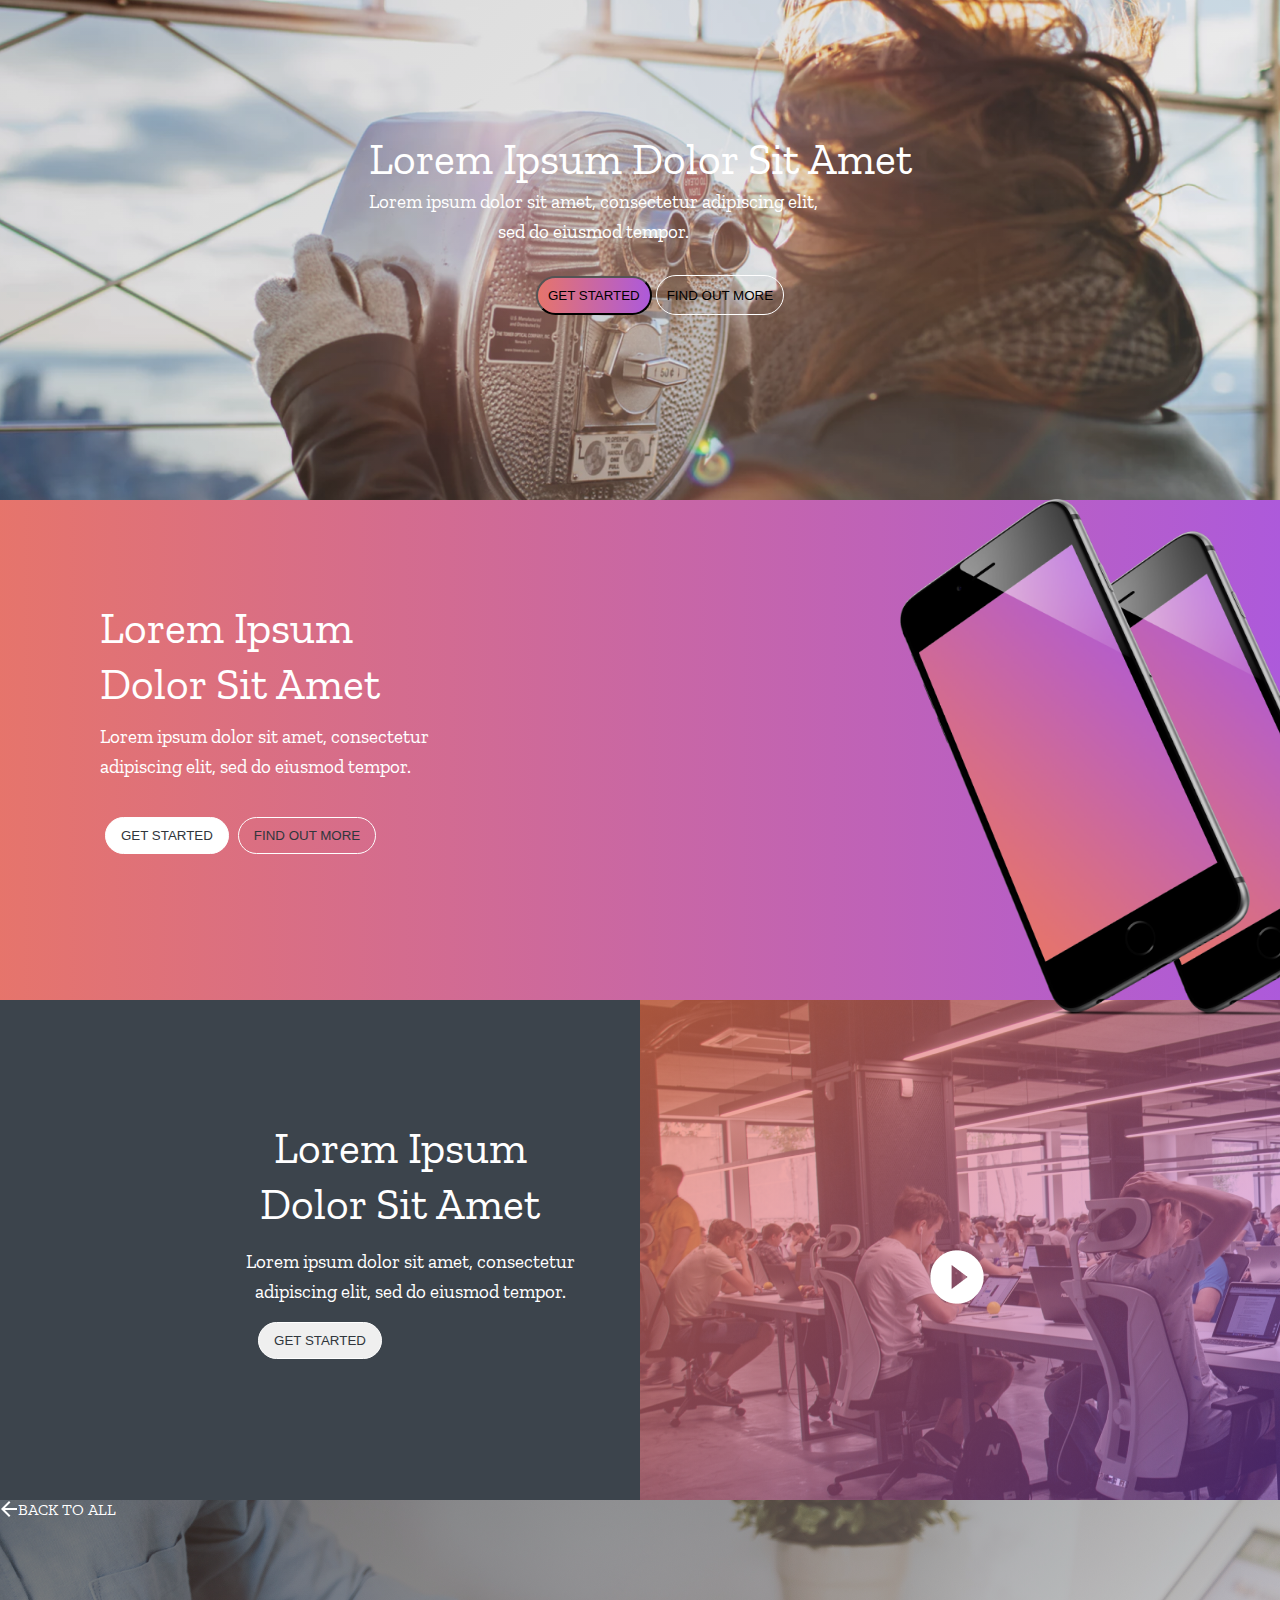
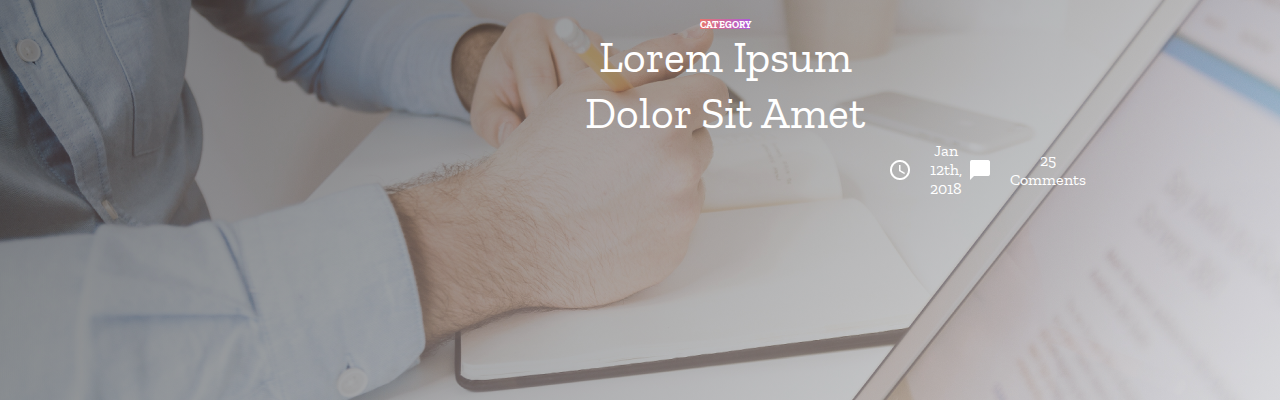
<file: index.html>
<!DOCTYPE html>
<html lang="en">

<head>
    <meta charset="UTF-8">
    <meta http-equiv="X-UA-Compatible" content="IE=edge">
    <meta name="viewport" content="width=device-width, initial-scale=1.0">
    <title>Homework43</title>
    <link rel="stylesheet" href="/index.css">
</head>

<body>
    <div class="header">
        <div class="texts">
            <h2 class="header-title">Lorem Ipsum
                Dolor Sit Amet</h2>
            <p class="header-text">Lorem ipsum dolor sit amet, consectetur adipiscing elit, sed do eiusmod tempor.</p>
          
        </div>
        <section class="btns">
            <button class="btn-1">GET STARTED</button>
            <button class="btn-2">FIND OUT MORE</button>
        </section>
       
    </div>
    <div class="sidebar">
        <div class="texts">
            <h2 class="sidebar-title">Lorem Ipsum
                Dolor Sit Amet</h2>
            <p class="sidebar-text">Lorem ipsum dolor sit amet, consectetur adipiscing elit, sed do eiusmod tempor.</p>
          
        </div>
        <section class="sidebabtns">
            <button class="sidebar-btn">GET STARTED</button>
            <button class="sidebar-btn2">FIND OUT MORE</button>
        </section>
        <img src="/картинки/mobbiles.png" alt="mobbiles">
    </div>
    <div class="banner">
        <h2 class="banner-title">Lorem Ipsum
            Dolor Sit Amet</h2>
            <p class="banner-text">Lorem ipsum dolor sit amet, consectetur adipiscing elit, sed do eiusmod tempor.</p>
            <button class="banner-btn">GET STARTED</button>
    </div>
    <div class="main">
        <img src="/картинки/play_circle_filled.png" alt="play_circle">
    </div>
    <div class="footer">
        <img src="/картинки/arrow_back.png" alt="">
<p>BACK TO ALL</p>
<h6 class="CATEGORY">CATEGORY</h6>
<h2 class="title">Lorem Ipsum
    Dolor Sit Amet</h2>
 <section class="texts-footer">
    <img src="/картинки/access_time.png" alt="access_time">
    <p class="footest">Jan 12th, 2018</p>
    <img src="/картинки/chat_bubble.png" alt="chat_bubble">
    <p class="footest">25 Comments</p>
 </section>
    </div>

</body>

</html>
</file>
<file: index.css>
@import url("https://fonts.googleapis.com/css2?family=Montserrat:wght@400;500;600&family=Roboto:ital,wght@0,400;0,700;1,500;1,700&family=Ubuntu:wght@300;400;500;700&family=Work+Sans:wght@400;600;700&family=Zilla+Slab:wght@400;700&display=swap");
* {
  margin: 0;
  padding: 0;
  box-sizing: border-box;
}
:root {
  --white: #ffffff;
  --black: #30363c;
  --bannerfirst: #f27954b2;
  --bannersecond: #a054f26c;
  --primeryfist: #0202028c;
  --primerysecond: #c4c4c488;
  --primeryfir: #02020227;
  --primerysec: #c4c4c43a;
}
body {
  font-family: "Zilla Slab", serif;
}

.header {
  height: 500px;
  display: grid;
  justify-content: center;
  align-items: center;
  background: linear-gradient(135deg, var(--primeryfir), var(--primerysec)),
  url("./картинки/image\ \(1\).png") no-repeat;
  background-size: cover;
  color: #ffffff;
}
.header-title {
  text-align: center;
  color: #ffffff;
  top: 10px;
  font-style: normal;
font-weight: normal;
font-size: 44px;
line-height: 56px;
}
.header-text {
  text-align: center;
  width: 450px;
  bottom: 20px;
  font-style: normal;
font-weight: normal;
font-size: 19px;
line-height: 30px;
text-align: center;
}

.btns {
  z-index: 1;
  text-transform: uppercase;
  left: 20px;
  text-align: center;
  bottom: 144px;
  margin: 0;
  padding: 0;
  position: relative;
}
.btn-1 {
  background: linear-gradient(90deg, #f27a54 -21.05%, #a154f2 121.05%);
  padding: 10px 10px;
  border-radius: 20px;
  outline: none;
  text-decoration: none;
}
.btn-2 {
  padding: 10px 10px;
  border-radius: 20px;
  height: 40px;
  border: 1px solid #ffffff;
  outline: none;
  text-decoration: none;
  background: transparent;
}
.sidebar {
  text-align: left;
  display: grid;
  justify-content: left;
  align-items: center;
  background: linear-gradient(90deg, #f27a54 -21.05%, #a154f2 121.05%);
  background-size: cover;
  height: 500px;
  margin: 0;
  color: #ffffff;
  top: 0;
}
.sidebar img {
  position: relative;
  width: 500px;
  left: 900px;
  bottom: 430px;
}
.texts {
  margin: 90px;
}
.sidebar-text {
  font-size: 19px;
  font-style: normal;
  font-weight: 400;
  line-height: 30px;
  letter-spacing: 0em;
  text-align: left;
  width: 400px;
  margin: 10px;
}
.sidebar-title {
  font-size: 44px;
  font-style: normal;
  font-weight: 400;
  line-height: 56px;
  letter-spacing: 0em;
  text-align: left;
  width: 300px;
  margin: 10px;
}
.sidebabtns {
  text-transform: uppercase;
  margin: 0;
  padding: 0;
  position: relative;
  bottom: 70px;
  left: 100px;
}
.sidebar-btn {
  padding: 10px 15px;
  color: var(--black);
  background: var(--white);
  border-radius: 40px;
  border: 1px solid #ffffff;
  margin: 5px;
}
.sidebar-btn2 {
  padding: 10px 15px;
  color: var(--black);
  border-radius: 40px;
  border: 1px solid #ffffff;
  outline: none;
  text-decoration: none;
  background: transparent;
}
.banner {
  width: 50%;
  float: left;
  background: #3c444c;
  height: 500px;
  padding: 0;
  margin: 0;
  color: var(--white);
  text-align: center;
}
.banner-title {
  text-align: center;
  margin-left: 250px;
  font-size: 44px;
  font-style: normal;
  font-weight: 400;
  line-height: 56px;
  letter-spacing: 0em;
  width: 300px;
  margin-top: 120px;
}
.banner-text {
  font-size: 19px;
  font-style: normal;
  font-weight: 400;
  line-height: 30px;
  letter-spacing: 0em;
  width: 400px;
  text-align: center;

  margin-left: 210px;
  padding: 15px;
}
.banner-btn {
  padding: 10px 15px;
  color: var(--black);
  border-radius: 40px;
  border: 1px solid #ffffff;
}
.main {
  width: 50%;
  float: left;
  display: grid;
  background: linear-gradient(135deg, var(--bannerfirst), var(--bannersecond)),
    url("./картинки/studens.png");
  height: 500px;
}
.main img {
  display: grid;
  align-items: center;
  justify-content: center;
  margin-left: 290px;
  margin-top: 250px;
}
.footer {
  height: 500px;
  background:linear-gradient(135deg, var(--primeryfist), var(--primerysecond)),
   url("./картинки/office.png") no-repeat;
  clear: both;
  color: var(--white);
  margin: 0;
  padding: 0;
  background-size: cover;
 
 

}
.footer img {
  float: left;
}
.CATEGORY {
  font-size: 10px;
  font-style: normal;
  font-weight: 700;
  line-height: 12px;
  letter-spacing: 0em;
  background: linear-gradient(90deg, #f27a54 -21.05%, #a154f2 121.05%);
  text-align: center;
  width: 50px;
  height: 10px;
 margin-left: 700px;
 margin-top: 100px;
 
}
.title{
  font-style: normal;
  font-weight: normal;
  font-size: 44px;
  line-height: 56px;
  text-align: center;
  width: 350px;
  margin-left: 550px;
}
.texts-footer{
  display: grid;
  grid-template-columns: repeat(4,20px);
  gap: 20px;
  grid-template-areas: 30px 30px;
  margin-left: 640px;
  text-align: center;
  align-items: center;
  grid-area: a;
  align-self: center;
  justify-self: center;
}
.footest{
 display: grid;
 grid-template-areas:
 ". a a ."
 ". a a .";
}
</file>
